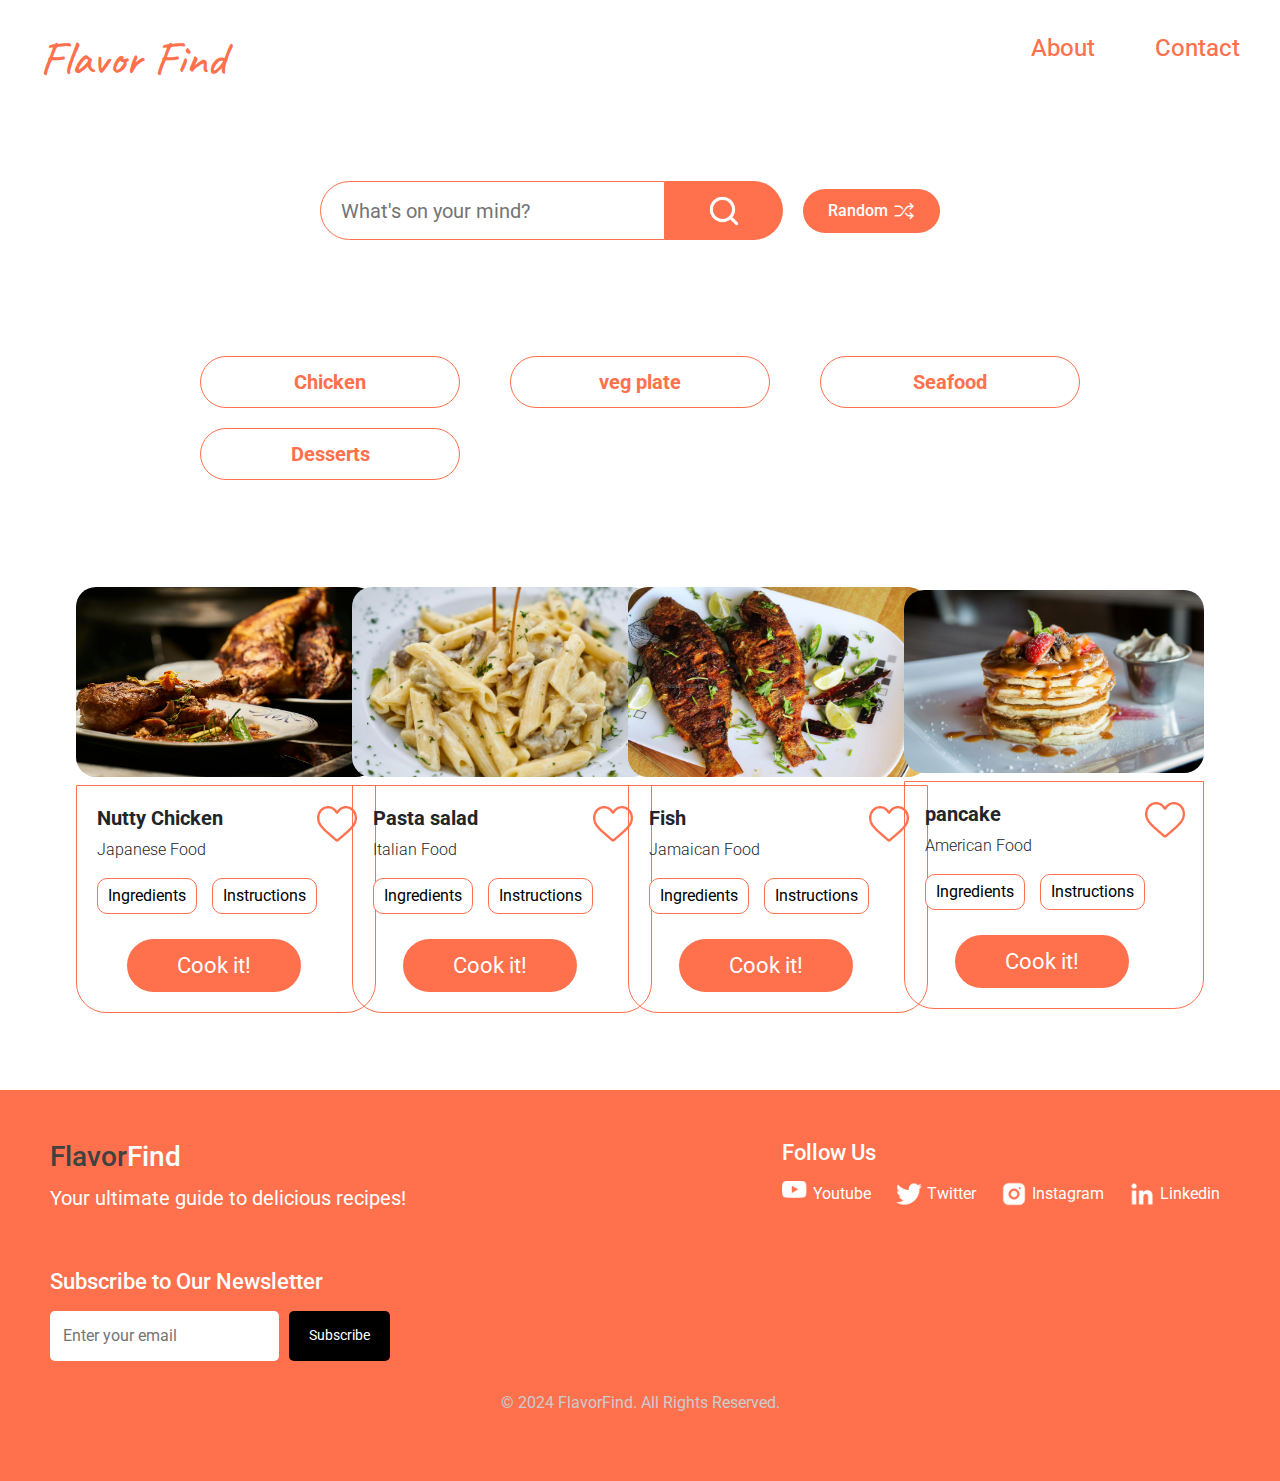
<file: index.html>
<!DOCTYPE html>
<html lang="en">
<head>
  <meta charset="UTF-8">
  <meta name="viewport" content="width=device-width, initial-scale=1.0">
  <title>Flavor Find</title>
  <link rel="stylesheet" href="styles.css">
  <link rel="preconnect" href="https://fonts.googleapis.com">
<link rel="preconnect" href="https://fonts.gstatic.com" crossorigin>
<link href="https://fonts.googleapis.com/css2?family=Roboto:ital,wght@0,100;0,300;0,400;0,500;0,700;0,900;1,100;1,300;1,400;1,500;1,700;1,900&display=swap" rel="stylesheet">
<link rel="preconnect" href="https://fonts.googleapis.com">
<link rel="preconnect" href="https://fonts.gstatic.com" crossorigin>
<link href="https://fonts.googleapis.com/css2?family=Caveat:wght@400..700&family=Roboto:ital,wght@0,100;0,300;0,400;0,500;0,700;0,900;1,100;1,300;1,400;1,500;1,700;1,900&display=swap" rel="stylesheet">
<link href="https://cdn.jsdelivr.net/npm/bootstrap@5.3.3/dist/css/bootstrap.min.css" rel="stylesheet" integrity="sha384-QWTKZyjpPEjISv5WaRU9OFeRpok6YctnYmDr5pNlyT2bRjXh0JMhjY6hW+ALEwIH" crossorigin="anonymous">
<script src="https://cdn.jsdelivr.net/npm/bootstrap@5.3.3/dist/js/bootstrap.bundle.min.js" integrity="sha384-YvpcrYf0tY3lHB60NNkmXc5s9fDVZLESaAA55NDzOxhy9GkcIdslK1eN7N6jIeHz" crossorigin="anonymous"></script>

</head>
<body>
  <!-- Login Page -->
  <div class="loginpage" id="loginpage">
    <div class="login-left">
      <h1>Flavor Find</h1>
    <p>Tasty Creations,Just for you</p>
    </div>
    <div class="login-right" id="login-form">
      <h3>login</h3>
      <div class="inputs">
        <label for="mblno">mobile no.</label required>
        <input id="mblno" type="text" required>
        <label for="pass">password</label required>
        <input id="pass" type="password" required>
      </div>
      <p>forgot?</p>
      <div class="buttons">
        <button>sign in</button>
        <button type="submit" id="start-btn">Start</button>
      </div>
    </div>
  </div>
<!-- Home Page -->
 <div class="home" id="home">
  <div class="nav">
    <a href=""><h4>Flavor Find</h4></a>
    <div class="lists">
      <button class="cancel-btn" onclick="hideMenu()"><img src="images/cancel.png" alt=""></button>
      <ul>
        <li><a href="About.html">About</a></li>
        <li><a href="Contact.html">Contact</a></li>
      </ul>
    </div>
    <button class="menu-btn" onclick="showMenu()"><img src="images/menu-bar.png" alt=""></button>
  </div>
  <div class="input-field">
    <div class="input-place">
      <input class="input" type="text" placeholder="What's on your mind?" id="input-box">
    <button class="search-btn button" id="searchBtn"><img src="images/search.png" alt=""></button>
    </div>
    
    <div>
      <button class="random-btn button" id="randomBtn" onclick="randomMeal()">Random <img src="images/random.png" alt=""></button>
    </div>
    
  </div>
  <div id="home-container">
  <div class="category-btns">
    <button onclick="fetchRecipes('chicken')">Chicken</button>
    <button onclick="selectFood('Vegetarian')">veg plate</button>
    <button onclick="selectFood('Seafood')">Seafood</button>
    <button onclick="selectFood('Dessert')">Desserts</button>
  </div>

  <div class="items" id="recipeBox"> <!----total items-->
  <div class="item"><!----single item----->
      
    <div class="img-box">
      <img src="images/natty chicken.jpg" alt="" style="max-height: 190px;">
    </div>

    <div class="item-details-box">
      <div class="details">
        <div class="item-info">
          <h4>Nutty Chicken</h4>
          <p>Japanese Food</p>
          <div class="guidence">
            <button id="ingredients-btn" onclick="ingredent1()">Ingredients</button>
            <button id="instructions-btn" onclick="instructions1()">Instructions</button>
          </div>
        </div>
        <div class="save-btn">
          <button  class="save2"><img class="save-img" src="images/heart.png" alt=""></button>
        </div>
      </div>
      <a href="https://www.youtube.com/watch?v=nSQNfZxOdeU" target="_blank"><button class="cookit-btn button">Cook it!</button></a>
    </div>
  </div>

  <div class="item"><!----single item----->
      
    <div class="img-box">
      <img src="images/pasta1.jpg" alt="" style="max-height: 190px;">
    </div>

    <div class="item-details-box">
      <div class="details">
        <div class="item-info">
          <h4>Pasta salad</h4>
          
          <p>Italian Food</p>
          <div class="guidence">
            <button id="ingredients-btn" onclick="ingredent2()">Ingredients</button>
            <button id="instructions-btn" onclick="instructions2()">Instructions</button>
          </div>
        </div>
        <div class="save-btn">
          <button  class="save2"><img class="save-img" src="images/heart.png" alt=""></button>
        </div>
      </div>
      <a href="https://www.youtube.com/watch?v=e52IL8zYmaE" target="_blank"><button class="cookit-btn button">Cook it!</button></a>
    </div>
  </div>

  <div class="item"><!----single item----->
      
    <div class="img-box">
      <img src="images/fish2.jpg" alt="" style="max-height: 190px;">
    </div>

    <div class="item-details-box">
      <div class="details">
        <div class="item-info">
          <h4>Fish</h4>
          <p>Jamaican Food</p>
          <div class="guidence">
            <button id="ingredients-btn" onclick="ingredent3()">Ingredients</button>
            <button id="instructions-btn" onclick="instructions3()">Instructions</button>
          </div>
        </div>
        <div class="save-btn">
          <button  class="save2"><img class="save-img" src="images/heart.png" alt=""></button>
        </div>
      </div>
      <a href="https://www.youtube.com/watch?v=nF6DOtGE6k8" target="_blank"><button class="cookit-btn button">Cook it!</button></a>
    </div>
  </div>

  <div class="item"><!----single item----->
      
    <div class="img-box">
      <img src="images/pexels-ash-craig-122861-376464.jpg" alt="" style="max-height: 190px;">
    </div>

    <div class="item-details-box">
      <div class="details">
        <div class="item-info">
          <h4>pancake</h4>
          <p>American Food</p>
          <div class="guidence">
            <button id="ingredients-btn" onclick="ingredent4()">Ingredients</button>
            <button id="instructions-btn" onclick="instructions4()">Instructions</button>
          </div>
        </div>
        <div class="save-btn">
          <button  class="save2"><img class="save-img" src="images/heart.png" alt=""></button>
        </div>
      </div>
      <a href="https://www.youtube.com/watch?v=LWuuCndtJr0" target="_blank"><button class="cookit-btn button">Cook it!</button></a>
    </div>
  </div>
</div>

<div class="ingredients-details">
    <button id="close-btn" onclick="hidePopUp()"><img src="images/cancel.png" alt=""></button>
    <div class="ingredients-list" id="ingredients-list">

    </div>
</div>

</div>
 </div>


  <footer class="footer" id="footer">
    <div class="footer-container">
      <!-- Logo and Tagline -->
      <div class="footer-logo">
        <h1>Flavor<span>Find</span></h1>
        <p>Your ultimate guide to delicious recipes!</p>
      </div>
  
     
  
      <!-- Social Media -->
      <div class="footer-social">
        <h3>Follow Us</h3>
        <div class="social-links">
          <a href="https://facebook.com" target="_blank" aria-label="Facebook">
            <img src="images/youtube (1).png" alt="Facebook"> Youtube
          </a>
          <a href="https://twitter.com" target="_blank" aria-label="Twitter">
            <img src="images/twitter.png" alt="Twitter">Twitter
          </a>
          <a href="https://instagram.com" target="_blank" aria-label="Instagram">
            <img src="images/instagram (1).png" alt="Instagram">Instagram
          </a>
          <a href="https://youtube.com" target="_blank" aria-label="Linkedin">
            <img src="images/linkedin (1).png" alt="Linkedin">  Linkedin
          </a>
        </div>

      </div>
  
      <!-- Newsletter Subscription -->
      <div class="footer-subscribe">
        <h3>Subscribe to Our Newsletter</h3>
        <form>
          <input type="email" placeholder="Enter your email" required>
          <button type="submit">Subscribe</button>
        </form>
      </div>
    </div>
  
    <!-- Copyright -->
    <div class="footer-bottom">
      <p>&copy; 2024 FlavorFind. All Rights Reserved.</p>
    </div>
  </footer>
  


 <script src="script.js"></script>

</body>
</html>
</file>
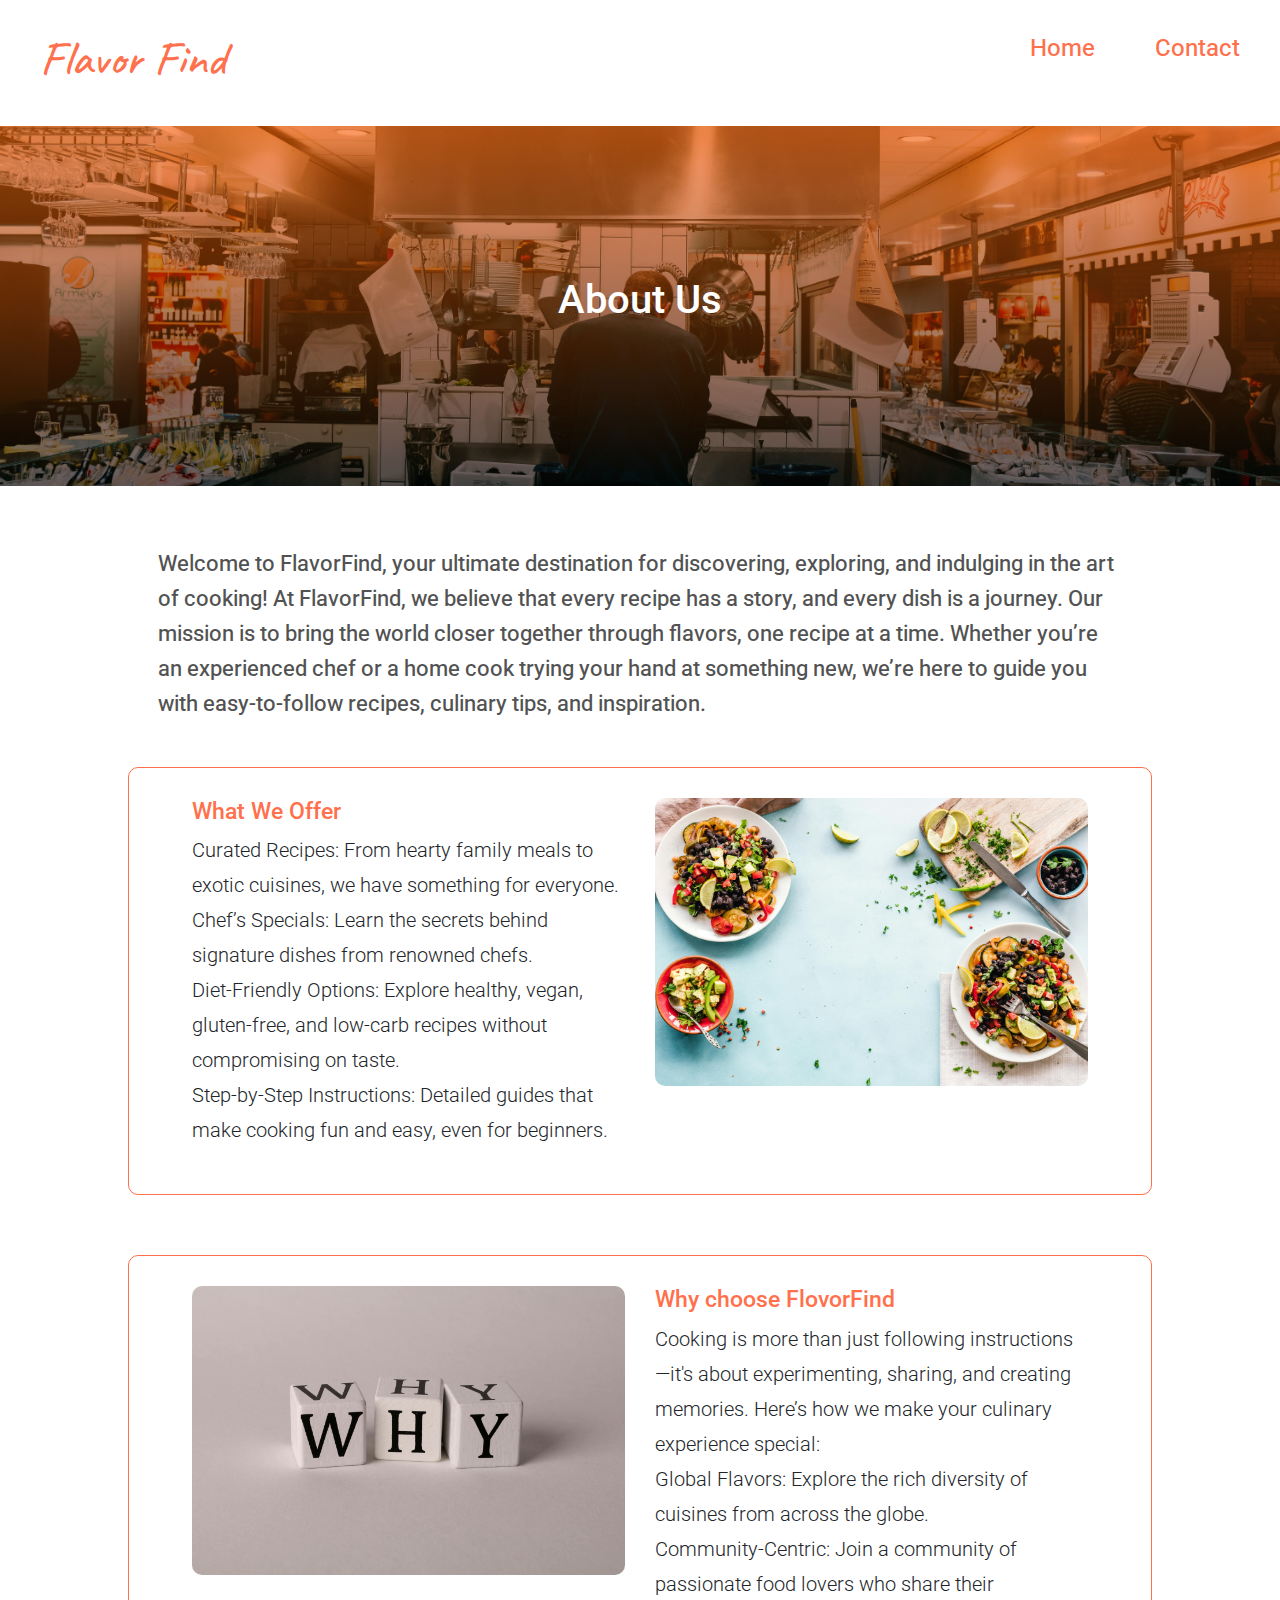
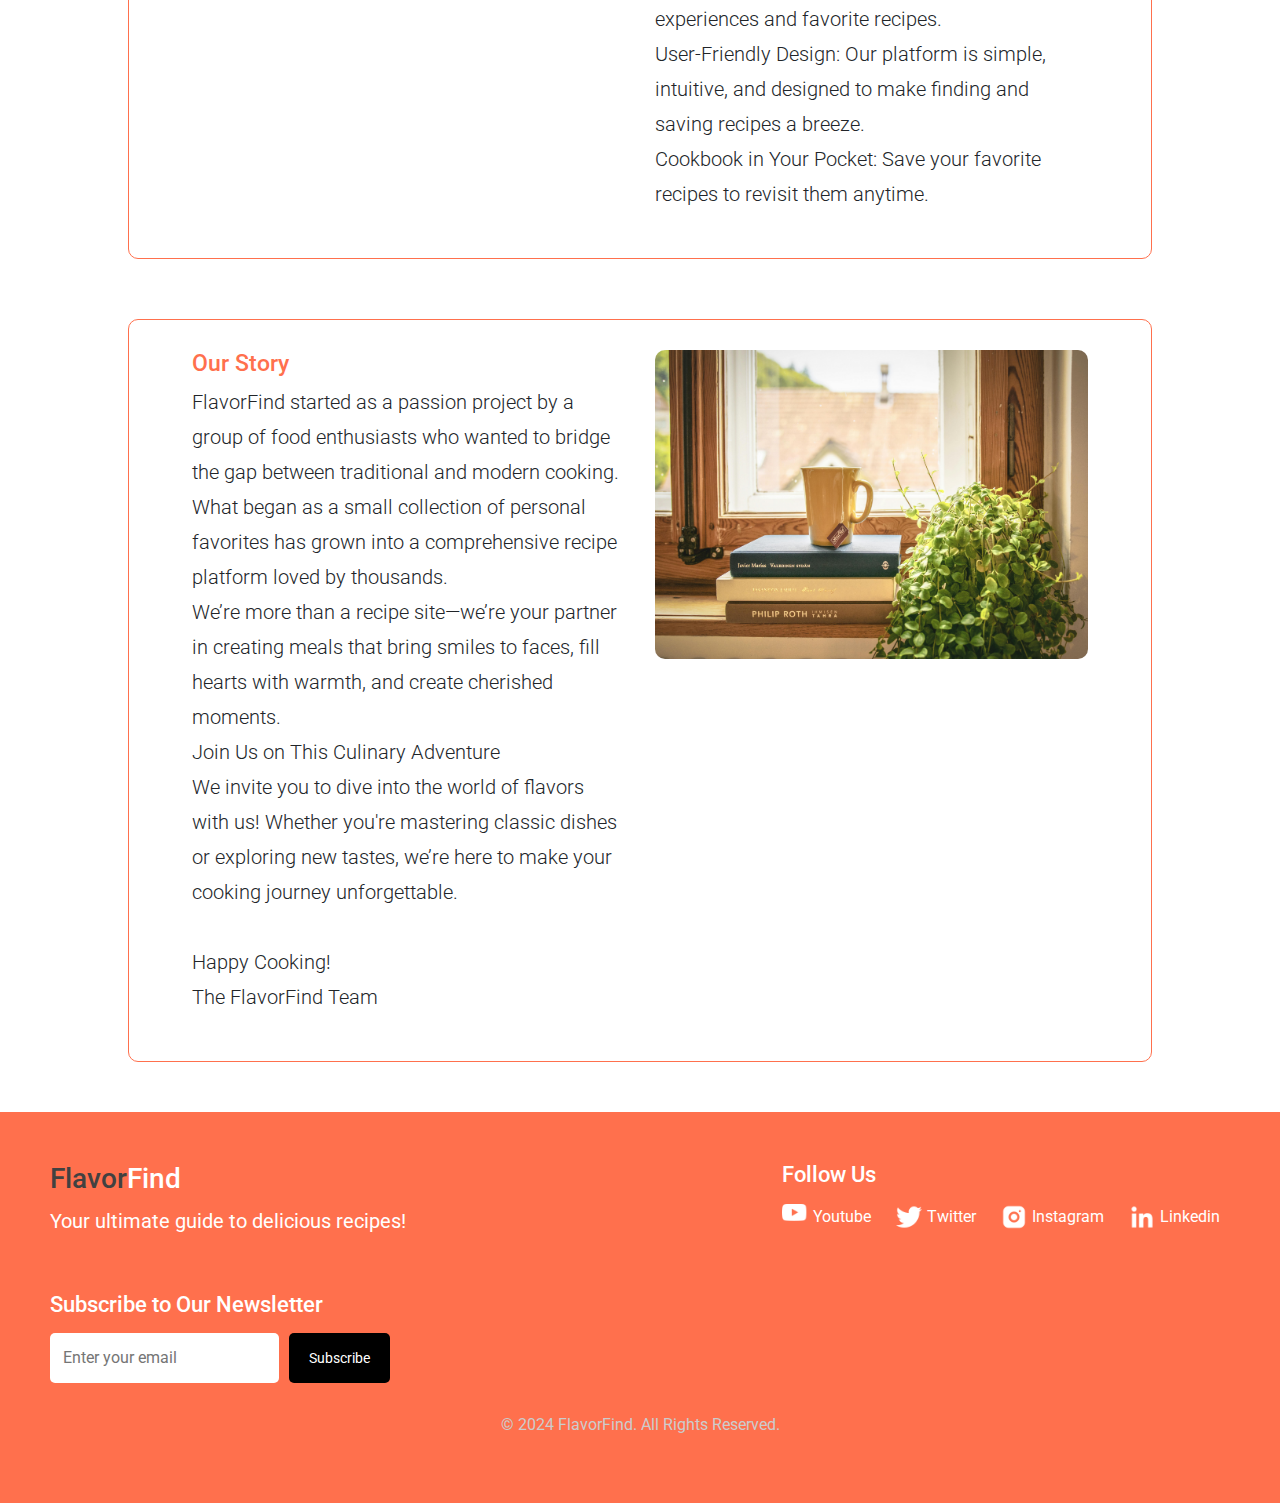
<file: About.html>
<!DOCTYPE html>
<html lang="en">
<head>
    <meta charset="UTF-8">
    <meta name="viewport" content="width=device-width, initial-scale=1.0">
    <title>FlavorFind -About</title>
    <link rel="stylesheet" href="styles.css">
  <link rel="preconnect" href="https://fonts.googleapis.com">
<link rel="preconnect" href="https://fonts.gstatic.com" crossorigin>
<link href="https://fonts.googleapis.com/css2?family=Roboto:ital,wght@0,100;0,300;0,400;0,500;0,700;0,900;1,100;1,300;1,400;1,500;1,700;1,900&display=swap" rel="stylesheet">
<link rel="preconnect" href="https://fonts.googleapis.com">
<link rel="preconnect" href="https://fonts.gstatic.com" crossorigin>
<link href="https://fonts.googleapis.com/css2?family=Caveat:wght@400..700&family=Roboto:ital,wght@0,100;0,300;0,400;0,500;0,700;0,900;1,100;1,300;1,400;1,500;1,700;1,900&display=swap" rel="stylesheet">
<link href="https://cdn.jsdelivr.net/npm/bootstrap@5.3.3/dist/css/bootstrap.min.css" rel="stylesheet" integrity="sha384-QWTKZyjpPEjISv5WaRU9OFeRpok6YctnYmDr5pNlyT2bRjXh0JMhjY6hW+ALEwIH" crossorigin="anonymous">
<script src="https://cdn.jsdelivr.net/npm/bootstrap@5.3.3/dist/js/bootstrap.bundle.min.js" integrity="sha384-YvpcrYf0tY3lHB60NNkmXc5s9fDVZLESaAA55NDzOxhy9GkcIdslK1eN7N6jIeHz" crossorigin="anonymous"></script>

</head>
<body>
    <div class="nav">
        <a href=""><h4>Flavor Find</h4></a>
        <div class="lists">
          <button class="cancel-btn" onclick="hideMenu()"><img src="images/cancel.png" alt=""></button>
          <ul>
            <li><a href="index.html">Home</a></li>
            <li><a href="Contact.html">Contact</a></li>
          </ul>
        </div>
        <button class="menu-btn" onclick="showMenu()"><img src="images/menu-bar.png" alt=""></button>
      </div>

      <div class="contact-banner">
        <h1>About Us</h1>
      </div>

      <div class="about-content">
        <div class="intro">
            <p>Welcome to FlavorFind, your ultimate destination for discovering, exploring, and indulging in the art of cooking!
                At FlavorFind, we believe that every recipe has a story, and every dish is a journey. Our mission is to bring the world closer together through flavors, one recipe at a time. Whether you’re an experienced chef or a home cook trying your hand at something new, we’re here to guide you with easy-to-follow recipes, culinary tips, and inspiration.</p>
        </div>
        <div class="about-cards">
            <div class="card-info">
                <div class="content">
                    <h2>What We Offer</h2>
                    <p>Curated Recipes: From hearty family meals to exotic cuisines, we have something for everyone. <br>
                        Chef’s Specials: Learn the secrets behind signature dishes from renowned chefs. <br>
                        Diet-Friendly Options: Explore healthy, vegan, gluten-free, and low-carb recipes without compromising on taste. <br>
                        Step-by-Step Instructions: Detailed guides that make cooking fun and easy, even for beginners.</p>
                </div>
                <div class="image">
                    <img src="images/AB-pic1.jpg" alt="">
                </div>
            </div>
            <div class="card-info">
                <div class="image">
                    <img src="images/Ab-pic2.jpg" alt="">
                </div>
                <div class="content">
                    <h2>Why choose FlovorFind</h2>
                    <p>Cooking is more than just following instructions—it's about experimenting, sharing, and creating memories. Here’s how we make your culinary experience special: <br>

                        Global Flavors: Explore the rich diversity of cuisines from across the globe. <br>
                        Community-Centric: Join a community of passionate food lovers who share their experiences and favorite recipes. <br>
                        User-Friendly Design: Our platform is simple, intuitive, and designed to make finding and saving recipes a breeze. <br>
                        Cookbook in Your Pocket: Save your favorite recipes to revisit them anytime.</p>
                </div>
                
            </div>
            <div class="card-info">
                <div class="content">
                    <h2>Our Story</h2>
                    <p>FlavorFind started as a passion project by a group of food enthusiasts who wanted to bridge the gap between traditional and modern cooking. What began as a small collection of personal favorites has grown into a comprehensive recipe platform loved by thousands. <br>

                        We’re more than a recipe site—we’re your partner in creating meals that bring smiles to faces, fill hearts with warmth, and create cherished moments. <br>
                        
                        Join Us on This Culinary Adventure <br>
                        We invite you to dive into the world of flavors with us! Whether you're mastering classic dishes or exploring new tastes, we’re here to make your cooking journey unforgettable. <br> <br>
                        
                        Happy Cooking! <br>
                        The FlavorFind Team</p>
                </div>
                <div class="image">
                    <img src="images/Ab-pic3.jpg" alt="">
                </div>
            </div>
        </div>
        
      </div>

    <footer class="footer" id="footer">
        <div class="footer-container">
          <!-- Logo and Tagline -->
          <div class="footer-logo">
            <h1>Flavor<span>Find</span></h1>
            <p>Your ultimate guide to delicious recipes!</p>
          </div>
      
         
      
          <!-- Social Media -->
          <div class="footer-social">
            <h3>Follow Us</h3>
            <div class="social-links">
              <a href="https://facebook.com" target="_blank" aria-label="Facebook">
                <img src="images/youtube (1).png" alt="Facebook"> Youtube
              </a>
              <a href="https://twitter.com" target="_blank" aria-label="Twitter">
                <img src="images/twitter.png" alt="Twitter">Twitter
              </a>
              <a href="https://instagram.com" target="_blank" aria-label="Instagram">
                <img src="images/instagram (1).png" alt="Instagram">Instagram
              </a>
              <a href="https://youtube.com" target="_blank" aria-label="Linkedin">
                <img src="images/linkedin (1).png" alt="Linkedin">  Linkedin
              </a>
            </div>
    
          </div>
      
          <!-- Newsletter Subscription -->
          <div class="footer-subscribe">
            <h3>Subscribe to Our Newsletter</h3>
            <form>
              <input type="email" placeholder="Enter your email" required>
              <button type="submit">Subscribe</button>
            </form>
          </div>
        </div>
      
        <!-- Copyright -->
        <div class="footer-bottom">
          <p>&copy; 2024 FlavorFind. All Rights Reserved.</p>
        </div>
      </footer>

      <script src="script.js"></script>
</body>
</html>
</file>
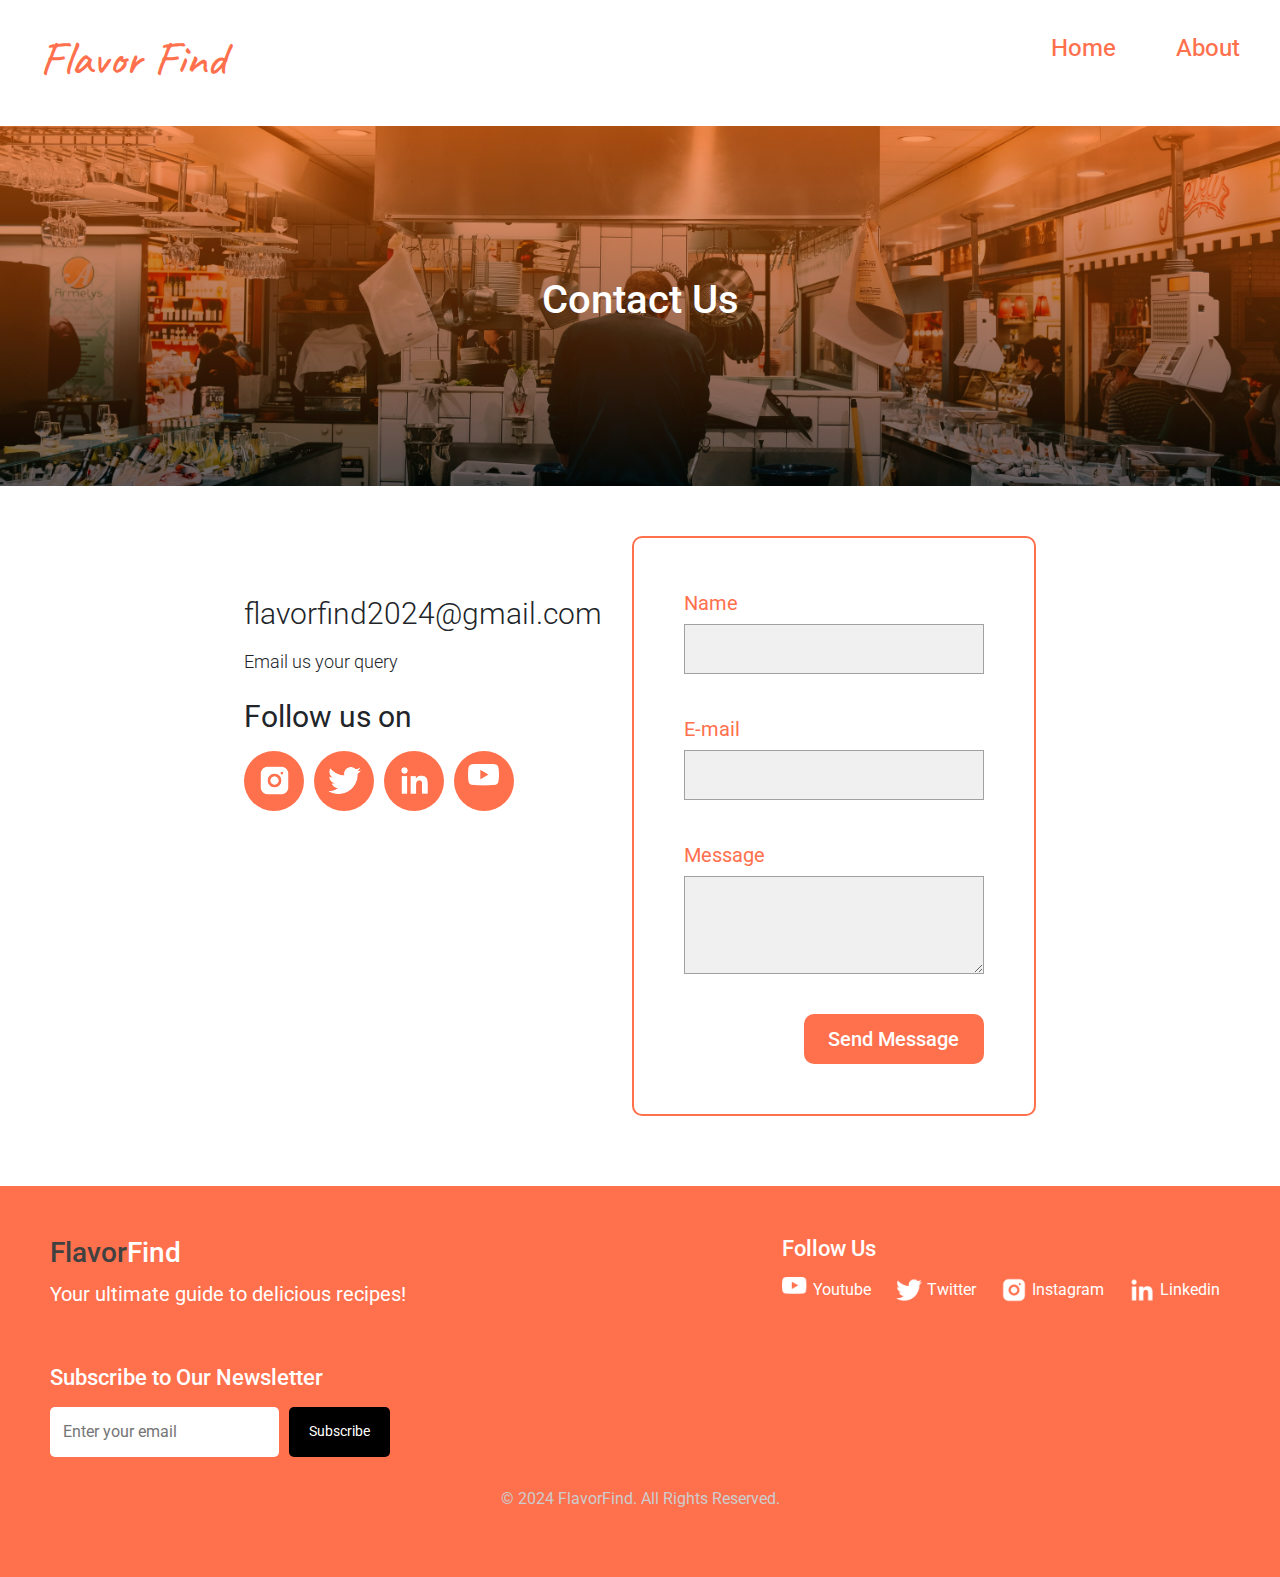
<file: Contact.html>
<!DOCTYPE html>
<html lang="en">
<head>
    <meta charset="UTF-8">
    <meta name="viewport" content="width=device-width, initial-scale=1.0">
    <title>FlavorFind -Contact</title>
    <link rel="stylesheet" href="styles.css">
  <link rel="preconnect" href="https://fonts.googleapis.com">
<link rel="preconnect" href="https://fonts.gstatic.com" crossorigin>
<link href="https://fonts.googleapis.com/css2?family=Roboto:ital,wght@0,100;0,300;0,400;0,500;0,700;0,900;1,100;1,300;1,400;1,500;1,700;1,900&display=swap" rel="stylesheet">
<link rel="preconnect" href="https://fonts.googleapis.com">
<link rel="preconnect" href="https://fonts.gstatic.com" crossorigin>
<link href="https://fonts.googleapis.com/css2?family=Caveat:wght@400..700&family=Roboto:ital,wght@0,100;0,300;0,400;0,500;0,700;0,900;1,100;1,300;1,400;1,500;1,700;1,900&display=swap" rel="stylesheet">
<link href="https://cdn.jsdelivr.net/npm/bootstrap@5.3.3/dist/css/bootstrap.min.css" rel="stylesheet" integrity="sha384-QWTKZyjpPEjISv5WaRU9OFeRpok6YctnYmDr5pNlyT2bRjXh0JMhjY6hW+ALEwIH" crossorigin="anonymous">
<script src="https://cdn.jsdelivr.net/npm/bootstrap@5.3.3/dist/js/bootstrap.bundle.min.js" integrity="sha384-YvpcrYf0tY3lHB60NNkmXc5s9fDVZLESaAA55NDzOxhy9GkcIdslK1eN7N6jIeHz" crossorigin="anonymous"></script>

</head>
<body>
    <div class="nav">
        <a href=""><h4>Flavor Find</h4></a>
        <div class="lists">
          <button class="cancel-btn" onclick="hideMenu()"><img src="images/cancel.png" alt=""></button>
          <ul>
            <li><a href="index.html">Home</a></li>
            <li><a href="About.html">About</a></li>
          </ul>
        </div>
        <button class="menu-btn" onclick="showMenu()"><img src="images/menu-bar.png" alt=""></button>
      </div>

      <div class="contact-banner">
        <h1>Contact Us</h1>
      </div>

      <div class="contact-content">
        <div class="content-left">
          <h3>flavorfind2024@gmail.com</h3>
          <p>Email us your query</p>
          <h3><b>Follow us on</b></h3>
          <div class="contact-icons">
            <button><img src="images/instagram (1).png" alt=""></button>
            <button><img src="images/twitter.png" alt=""></button>
            <button><img src="images/linkedin (1).png" alt=""></button>
            <button><img src="images/youtube (1).png" alt=""></button>
          </div>
        </div>
        <div class="contact-right">
          <form action="https://api.web3forms.com/submit" method="POST">
            <input type="hidden" name="access_key" value="67fae4a6-82c8-4e49-87f5-8167cce3b65e">
            <div>
              <label for="name">Name</label>
            <input id="name" type="text" name="name">
            </div>
            <div>
              <label for="email">E-mail</label>
            <input id="email" type="email" name="email">
            </div>
            <div>
              <label for="message">Message</label>
            <textarea name="message" id="message" rows="4"></textarea>
            </div>
            <button type="submit">Send Message</button>
          </form>
        </div>
      </div>

    <footer class="footer" id="footer">
        <div class="footer-container">
          <!-- Logo and Tagline -->
          <div class="footer-logo">
            <h1>Flavor<span>Find</span></h1>
            <p>Your ultimate guide to delicious recipes!</p>
          </div>
      
         
      
          <!-- Social Media -->
          <div class="footer-social">
            <h3>Follow Us</h3>
            <div class="social-links">
              <a href="https://facebook.com" target="_blank" aria-label="Facebook">
                <img src="images/youtube (1).png" alt="Facebook"> Youtube
              </a>
              <a href="https://twitter.com" target="_blank" aria-label="Twitter">
                <img src="images/twitter.png" alt="Twitter">Twitter
              </a>
              <a href="https://instagram.com" target="_blank" aria-label="Instagram">
                <img src="images/instagram (1).png" alt="Instagram">Instagram
              </a>
              <a href="https://youtube.com" target="_blank" aria-label="Linkedin">
                <img src="images/linkedin (1).png" alt="Linkedin">  Linkedin
              </a>
            </div>
    
          </div>
      
          <!-- Newsletter Subscription -->
          <div class="footer-subscribe">
            <h3>Subscribe to Our Newsletter</h3>
            <form>
              <input type="email" placeholder="Enter your email" required>
              <button type="submit">Subscribe</button>
            </form>
          </div>
        </div>
      
        <!-- Copyright -->
        <div class="footer-bottom">
          <p>&copy; 2024 FlavorFind. All Rights Reserved.</p>
        </div>
      </footer>

      <script src="script.js"></script>
</body>
</html>
</file>
<file: styles.css>
* {
    margin: 0;
    padding: 0;
    box-sizing: border-box;
    font-family: Roboto;
}
#splashscreen {
    width: 100%;
    height: 100vh;
    background-color:#FF704D ;
    color: #fff;
    display: flex;
    justify-content: center;
    align-items: center;
    flex-direction: column;
    animation: zoomIn 5s ease-in-out;
}
@keyframes zoomIn {
    from {
        transform: scale(1);
    }
    to {
        transform: scale(1.2);
    }
}
.splashscreen h1 {
    font-family: caveat;
    font-size:96px;
    margin-bottom: 10px;
}
.splashscreen p {
    font-size: 16px;
    font-weight: lighter;
}
#loginpage {
    width: 100%;
    height: 100vh;
    display: none;
    justify-content:center;
    gap: 300px;
    align-items: center;
    background-color: #FF704D;
    color: #fff;
    
}
.loginpage h1 {
    font-family: caveat;
    font-size:96px;
    margin-bottom: 10px;
}
.loginpage p {
    font-size: 16px;
    font-weight: lighter;
    text-align: center;
}

.login-right {
    display: flex;
    flex-direction: column;
    border: solid 2px #fff;
    padding: 80px 80px;
    border-radius:30px ;
}
.login-right .inputs {
    display: flex;
    flex-direction: column;
}
.login-right p {
    text-align: start;
}
.login-right .buttons {
    display: flex;
    justify-content: space-between;
}
.login-right h3 {
    font-size:40px ;
    font-weight: bold;
    margin-bottom: 30px;
    margin-left: -20px;
}
.inputs input {
    min-width: 450px;
    height: 72px;
    border: none;
    outline: none;
    border-radius:50px ;
    margin-bottom: 40px;
    padding: 0px 30px;
    font-size: 20px;
}
.inputs label {
    font-size:24px;
    margin-bottom: 20px;
    margin-left: 15px;
}
.login-right p {
    font-size:20px ;
    margin-left: 20px;
    margin-bottom: 20px;
}
.login-right .buttons button {
    padding: 10px 30px;
    font-size: 20px;
    font-weight: bold;
    color: #FF704D;
    border: none;
    outline: none;
    border-radius:30px ;
    cursor: pointer;
}
.button:hover {
    background-color: #f7704e;
}
#home {
    width: 100%;
    display:block;
}
.nav {
    display: flex;
    justify-content: space-between;
    margin: 30px 40px;
}
.nav a {
    text-decoration: none;
    color:#FF704D;
    text-align: center;
}
.nav a h4 {
    font-size: 48px;
    font-family: caveat;
}
.lists ul {
    display: flex;
    justify-content:space-around;
    align-items: center;
    gap: 40px;
}
.lists ul li {
    margin-left: 20px;
    list-style: none;
}
.lists ul li a {
    font-size: 24px;
    font-weight:450;
}
.lists ul li a button {
    font-size: 20px;
    padding: 10px 30px;
    border: none;
    outline: none;
    border-radius:26px ;
    background-color: black;
    color: #fff;
}
.input-field {
    width: 50%;
    margin: auto;
    height: 70px;
    display: flex;
    margin-top: 80px;
    
    align-items: center;
}
.input-field .input-place {
    display: flex;
    height: 85%;
    width: 100%;
}
.input-place .input {
    width: 100%;
    height: 100%;
    font-size: 20px;
    font-weight: 400;
    border: 1px solid #FF704D;
    padding: 0 20px;
    border-top-left-radius: 50px;
    border-bottom-left-radius: 50px;
    outline: none;
}
.input-field .search-btn{
    background-color: #FF704D;
    padding: 15px 40px;
    display: flex;
    align-items: center;
    border: none;
    outline: none;
    border-bottom-right-radius: 50px;
    border-top-right-radius: 50px;
    cursor: pointer;
}
.input-field button img {
    width:38px ;
}
.input-field .random-btn {
    height: 70%;
    margin: auto 20px;
    background-color: #FF704D;
    padding: 10px 25px;
    color: #fff;
    margin-left: 20px;
    border: none;
    border-radius:50px ;
    cursor: pointer;
    font-size: 16px;
    font-weight: 500;
    display: flex;
    justify-content: center;
    gap: 5px;
    align-items: center;
}
.input-field .random-btn img {
    width: 22px;
}
.lists .cancel-btn {
    display: none;
}
.nav .menu-btn {
    display: none;
}

.category-btns {
    margin-top: 70px;
    display: grid;
    grid-template-columns: repeat(auto-fit,minmax(200px,1fr));
    column-gap: 50px;
    padding: 20px 200px;
}
.category-btns button {
    font-size:20px ;
    border: 1px solid #FF704D;
    background-color: #fff;
    padding: 10px 20px;
    outline: none;
    border-radius:50px ;
    color: #FF704D;
    font-weight: bold;
    transition: 0.4s;
    margin-top: 20px;
}
.category-btns button:hover {
    cursor: pointer;
    background-color: #FF704D;
    color: #fff;
}

.loader {
    width: 48px;
    height: 48px;
    border-radius: 50%;
    display: inline-block;
    position: relative;
    background: linear-gradient(0deg, rgba(255, 60, 0, 0.274) 33%, #ff3d00 100%);
    box-sizing: border-box;
    animation: rotation 1s linear infinite;
  }
  .loader::after {
    content: '';  
    box-sizing: border-box;
    position: absolute;
    left: 50%;
    top: 50%;
    transform: translate(-50%, -50%);
    width: 44px;
    height: 44px;
    border-radius: 50%;
    background: #ffffff;
  }
  @keyframes rotation {
    0% { transform: rotate(0deg) }
    100% { transform: rotate(360deg)}
  } 

.item {
    display: flex;
    flex-direction:column;
    gap: 8px;
    margin-top: 60px;
    width: 300px; 
    
}
.item .img-box {
    width: 300px;
    border-radius: 20px;
}
.item .img-box img {
    width: 100%;
    border-radius:20px ;
    max-height: 230px;
}
.item-details-box {
    padding: 20px 10px;
    border: 1px solid #FF704D;
    border-bottom-right-radius:30px ;
    border-bottom-left-radius:30px ;
}

.details {
    display: flex;
    justify-content: space-between;
}
.item-info {
    margin-left: 10px;
}
.item-info h4 {
    font-size: 20px;
    font-weight: bold;
}
.item-info p {
    font-size:16px ;
    font-weight: 300;
    margin-top: 7px;
}
.guidence {
    display: flex;
    gap: 15px;
    margin-top: 10px;
}
.guidence button {
    font-size: 16px;
    padding: 5px 10px;
    border: none;
    outline: none;
    border: 1px solid #FF704D;
    border-radius: 10px;
    background-color: #fff;
}

.save-btn button {
    background-color: #fff;
    border: none;
    outline: none;
    margin-right: 10px;
}
.save-btn button img {
    width: 40px;
}

.cookit-btn {
    font-size:22px ;
    padding: 10px 50px;
    background-color: #FF704D;
    color: #fff;
    font-weight:400;
    border: none;
    outline: none;
    border-radius: 30px;
    margin-top: 25px;
    margin-left: 40px;
    cursor: pointer;
}
#recipeBox {
    width: 80%;
    margin: auto;
    align-items: center;
    display: grid;
    grid-template-columns: repeat(auto-fit,minmax(190px,1fr));
    column-gap: 80px;
    place-items:center ;
    min-height: 60vh;
}

.ingredients-details {
    display: none;
    position: fixed;
    top: 50%;
    left: 50%;
    transform: translate(-50%,-50%);
    -webkit-transform:translate(-50%,-50%);
    background-color: #FF704D;
    color: #fff;
    width: 50%;
    height: 60vh;
    padding: 40px 30px;
    border-radius: 10px;
    overflow-y: scroll;
}
.ingredients-details::-webkit-scrollbar {
    width: 10px;
}
.ingredients-details::-webkit-scrollbar-thumb {
    background: #d1cece;
    border-radius: 16px;
    -webkit-border-radius:16px;
}


.ingredients-details #close-btn {
    border: none;
    padding: 8px 8px;
    border-radius: 50%;
    margin-top: -10px;
    display: flex;
    justify-content: center;
    align-items: center;
}
.ingredients-details img {
    width: 15px;
}
.ingredients-details h1 {
    font-weight: 500;
    text-align: center;
    margin-top: 20px;
    margin-bottom: 15px;
}
.ingredients-details h3 {
    font-size: 25px;
    font-weight: 400;
}
.ingredients-details ul {
    text-decoration: none;
    font-size: 18px;
    margin-bottom: 30px;
    font-weight: 350;

}
.ingredients-details ul li {
    margin-bottom: 7px;
}

.ingredients-details .knowMore-btn {
    font-size: 16px;
    padding: 10px 20px;
    border: none;
    outline: none;
    color: #fff;
    background-color: #FF704D;
    border: 1px solid #fff;
    border-radius: 10px;
}

.ingredients-details p {
    line-height: 30px;
    font-size: 18px;
    font-weight: 300;
    padding: 10px 30px;
    text-align:left;
}


@media(max-width:750px) {
    .input-field {
        display: flex;
        flex-direction: column;
        width: 88%;
        gap: 10px;
        margin-top: 40px;
    }
    
    .input-place .input {
        height: 95%;
        font-size: 14px;
    }
    .input-field .search-btn{
        background-color: #FF704D;
        padding: 6px 22px;
        display: flex;
        border-bottom-right-radius: 50px;
        align-items: center;
        border: none;
        outline: none;
        border-bottom-right-radius: 50px;
        border-top-right-radius: 50px;
        cursor: pointer;
        height: 95%;
    }
    .input-field .random-btn {
        font-size: 14px;
        padding: 12px 20px;
        position:absolute;
        height: 4.3%;
        right: 12px;
    }
    .input-field .random-btn img {
        width: 16px;
    }
    .input-field button img {
        width:32px ;
    }



    .nav {
        display: flex;
        justify-content: space-between;
    }
    .nav a {
        text-decoration: none;
        color:#FF704D;
        
    }
    .nav a h4 {
        font-size: 35px;
        font-family: caveat;
    }

    .lists {
        background-color: #FF704D;
        border-radius: 10px;
        padding: 15px 10px;
        position: fixed;
        right: -200px;
        z-index: 1;
        transition: 0.5s;
        height: 30vh;
    }

    .lists ul {
        display: flex;
        flex-direction: column;
        align-items: center;
        justify-content: center;
        gap: 25px;
    }

    .lists ul li {
        list-style: none;
        margin-right: 40px;
        display: flex;
        justify-content: center;
        align-items: center;
    }
    .lists ul li a {
        color: #ffffff;
        font-size: 18px;
        font-weight:500;
    }

    .lists ul li a button {
        font-size: 14px;
        padding: 7px 22px;
        border: none;
        outline: none;
        border-radius:26px ;
        background-color: rgb(255, 255, 255);
        color: #000000;
        font-weight: 500;
    }
    .category-btns {
        margin-top: 30px;
        display: grid;
        grid-template-columns: repeat(auto-fit,minmax(250px,1fr));
        column-gap: 40px;
        padding: 20px 50px;
    }
    .category-btns button {
        font-size:18px ;
        border: 1px solid #FF704D;
        background-color: #fff;
        padding: 7px 12px;
        outline: none;
        border-radius:50px ;
        color: #FF704D;
        font-weight: bold;
        transition: 0.4s;
        margin-top: 20px;
    }
    .lists .cancel-btn {
        display: flex;
        padding: 8px 8px;
        border-radius: 50%;
        background-color: #fff;
        border: none;
        outline: none;
        margin-bottom: 15px;
    }
    .lists .cancel-btn img {
        width: 12px;
    }
    .nav .menu-btn {
        display: block;
        background-color: #fff;
        border: none;
        outline: none;
    }
    .nav .menu-btn img {
        display: block;
        width: 48px;
    }

    .ingredients-details {
        display: none;
        position: fixed;
        top: 50%;
        left: 50%;
        transform: translate(-50%,-50%);
        -webkit-transform:translate(-50%,-50%);
        background-color: #FF704D;
        color: #fff;
        width: 80%;
        height: 60vh;
        padding: 40px 30px;
        border-radius: 10px;
        overflow-y: scroll;
    }
    .ingredients-details::-webkit-scrollbar {
        width: 8px;
    }
    .ingredients-details::-webkit-scrollbar-thumb {
        background: #d1cece;
        border-radius: 16px;
        -webkit-border-radius:16px;
    }
    
    
    .ingredients-details #close-btn {
        border: none;
        padding: 8px 8px;
        border-radius: 50%;
        margin-top: -10px;
        display: flex;
        justify-content: center;
        align-items: center;
    }
    .ingredients-details img {
        width: 12px;
    }
    .ingredients-details h1 {
        font-size: 23px;
        font-weight: 500;
        text-align: center;
        margin-top: 20px;
        margin-bottom: 15px;
    }
    .ingredients-details h3 {
        font-size: 20px;
        font-weight: 400;
    }
    .ingredients-details ul {
        text-decoration: none;
        font-size: 15px;
        margin-bottom: 30px;
        font-weight: 350;
    
    }
    .ingredients-details ul li {
        margin-bottom: 7px;
    }
    .ingredients-details .knowMore-btn {
        font-size: 13px;
        padding: 12px 12px;
        border: none;
        outline: none;
        color: #fff;
        background-color: #FF704D;
        border: 1px solid #fff;
        border-radius: 10px;
    }
    
    .ingredients-details p {
        line-height: 28px;
        font-size: 15px;
        font-weight: 300;
        padding: 6px 0px;
        text-align:left;
    }

    .item {
        display: flex;
        flex-direction:column;
        gap: 8px;
        margin-top: 60px;
        width: 250px;
        margin-right: 20px;
    }
    .item .img-box {
        width: 270px;
        border-radius: 20px;
    }
    .item .img-box img {
        width: 100%;
        border-radius:20px ;
       
    }
    .item-details-box {
        width: 270px;
        padding: 20px 10px;
        border: 1px solid #FF704D;
        border-bottom-right-radius:30px ;
        border-bottom-left-radius:30px ;
    }
    
    .details {
        display: flex;
        justify-content: space-between;
    }
    .item-info {
        margin-left: 10px;
    }
    .item-info h4 {
        font-size: 21px;
        font-weight: bold;
    }
    .item-info p {
        font-size:14px ;
        font-weight: 300;
        margin-top: 7px;
    }
    .guidence {
        display: flex;
        gap: 13px;
        margin-top: 15px;
    }
    .guidence button {
        font-size: 13px;
        padding: 5px 10px;
        border: none;
        outline: none;
        border: 1px solid #FF704D;
        border-radius: 10px;
        background-color: #fff;
    }
    
    .save-btn button {
        background-color: #fff;
        border: none;
        outline: none;
    }
    .save-btn button img {
        width: 33px;
    }
    
    .cookit-btn {
        font-size:15px ;
        padding: 10px 50px;
        background-color: #FF704D;
        color: #fff;
        font-weight:400;
        border: none;
        outline: none;
        border-radius: 30px;
        margin-top: 25px;
        margin-left: 40px;
        cursor: pointer;
    }
    .social-links {
        display: flex;
        flex-direction: column;
        gap: 10px;
    }
}


/*Recipe page*/

.page-name {
    margin-left: 110px;
    margin-top: 60px;
}
.page-name h3 {
    font-size:32px ;
    color: #f7704e;
}
.container {
    width: 90%;
    margin: auto;
}
.meal-info {
    display: flex;
    gap: 60px;
    justify-content: space-around;
    margin-top: 40px;
    padding: 30px 30px;
    border: 1px solid #FF704D;
    border-radius: 20px;
}
.meal-img {
    width: 400px;
}
.meal-img img {
    width: 100%;
    border-radius: 20px;
}
.meal-actions {
    display: flex;
    flex-direction: column;
    justify-content:space-between;
}
.meal-actions button {
    font-size:22px;
    font-weight: 500;
    padding: 10px 60px;
    background-color: #FF704D;
    color: #fff;
    border: none;
    outline: none;
    border-radius: 30px;
    cursor: pointer;
}
.meal-actions img {
    width: 50px;
    margin-left: 100px;
}
.meal-details {
    display: flex;
    flex-direction: column;
    margin-top: 15px;
   margin-left: -50px;
}
.meal-details h3 {
    font-size:26px ;
}
.meal-details p {
    font-size:14px;
    margin-top: 10px;
}
.meal-details .rating-btn {
    display: flex;
    gap: 5px;
    margin-top: 10px;
}
.description {
    display: flex;
    flex-direction: column;
    justify-content: flex-start;
    gap: 15px;
    width: 500px;
    color: #FF704D;
}
.description h4 {
    font-size:18px ;
}
.description p {
    font-size:14px;
    font-weight:300;
    line-height: 2;
}






.footer {
    background-color: #FF704D;
    color: #ffffff;
    padding: 50px 50px;
    margin-top: 50px;
    display: block;
  }
  
  .footer-container {
    display: flex;
    flex-wrap: wrap;
    justify-content: space-between;
    align-items: flex-start;
    gap: 40px;
  }
  
  .footer-logo h1 {
    font-size: 28px;
    color: #414141;
  }
  
  .footer-logo span {
    color: #ffffff;
  }
  
  .footer-logo p {
    font-size: 20px;
    margin-top: 10px;
  }
  
  .footer-social h3,
  .footer-subscribe h3 {
    font-size: 22px;
    margin-bottom: 15px;
  }
  

  
  .footer-social a {
    display: inline-block;
    align-items: center;
    margin-right: 10px;
    list-style: none;
    color: #fff;
    text-decoration: none;
  }
  
  .footer-social img {
    width: 26px;
    height: 26px;
    margin-right: 5px;
  }
  .footer-social {
    display: flex;
    flex-direction: column;
  }
  .social-links {
    display: flex;
    gap: 15px;
    align-items: center;
    justify-content: center;
  }
  .social-links a {
    display: flex;
    align-items: center;
  }
  
  .footer-subscribe form {
    display: flex;
    flex-wrap: wrap;
    gap: 10px;
  }
  
  .footer-subscribe input {
    padding: 13px;
    font-size: 16px;
    flex: 1;
    border: none;
    border-radius: 5px;
  }
  
  .footer-subscribe button {
    background-color: #000000;
    color: #ffffff;
    border: none;
    padding: 10px 20px;
    font-size: 14px;
    border-radius: 5px;
    cursor: pointer;
  }
  
  .footer-subscribe button:hover {
    background-color: #ffffff;
    color: #232323;
  }
  
  .footer-bottom {
    text-align: center;
    margin-top: 30px;
    font-size: 16px;
    color: #cccccc;
  }

  
  /*contact page*/

  .contact-banner {
    width: 100%;
    background-image: linear-gradient(to bottom, rgba(255, 94, 0, 0.6), rgba(0, 0, 0, 0.6)), url('images/pexels-adrien-olichon-1257089-2537605.jpg');
    background-position: center;
    background-size: cover;
    margin: auto;
    height: 40vh;
    margin-top: 30px;
    text-align: center;
    justify-content: center;
    display: flex;
    color: #fff;
    font-weight: bold;
    margin-bottom: 30px;
  }
  .contact-banner h1 {
    margin-top: 150px;
  }

  

 .contact-content {
    display: flex;
    justify-content: center;
    padding: 20px 80px;
    gap: 30px;
 }
 .contact-content .content-left {
    display: flex;
    flex-basis: 30%;
    flex-direction: column;
    gap: 8px;
    margin-top: 60px;
 }
 .contact-content .content-left h3 {
    font-size:30px ;
    font-weight: 300;
 }
 .contact-content .content-left p {
    font-size: 18px;
    font-weight: 300;
 }
 .contact-content .content-left .contact-icons {
    display: flex;
    justify-content: flex-start;
    gap: 10px;
 } 
 .contact-content .content-left .contact-icons button {
    width: 60px;
    height: 60px;
    border-radius: 50%;
    border: none;
    outline: none;
    background-color: #FF704D;
    padding: 10px;
    align-items: center;
 }
 .contact-content .content-left .contact-icons button img {
    width: 33px;
 }
 .contact-right {
    flex-basis: 36%;
 }

.contact-right form {
    display: flex;
    flex-direction: column;
    gap: 40px;
    padding: 50px;
    border: 2px solid #FF704D;
    border-radius: 10px;
}
.contact-right form div {
    display: flex;
    flex-direction: column;
    gap: 6px;
}
.contact-right form label {
    font-size: 20px;
    font-weight: 400;
    color: #FF704D;
}
.contact-right form input {
    width: 100%;
    height: 50px;
    background-color: #F0F0F0;
    border:1px solid#A1A1A1 ;
    outline: none;
    padding: 0px 10px;
}
.contact-right form textarea {
    background-color: #F0F0F0;
    border:1px solid#A1A1A1 ;
    outline: none;
}
.contact-right form button {
    width: 180px;
    padding: 10px;
    align-self: flex-end;
    border: none;
    outline: none;
    background-color: #FF704D;
    color: #fff;
    font-size:20px ;
    font-weight: 500;
    border-radius:10px ;
}

@media(max-width:700px) {
    .contact-content {
        display: flex;
        flex-direction: column;
        padding: 26px;
    }
    .contact-right form {
        display: flex;
        flex-direction: column;
        gap: 25px;
        padding: 30px;
        border: 2px solid #FF704D;
        border-radius: 10px;
    }
    .contact-right form input {
        width: 100%;
        height: 30px;
        background-color: #F0F0F0;
        border:1px solid#A1A1A1 ;
        outline: none;
    }
    .contact-right form label {
        font-size: 14px;
        font-weight: 400;
        color: #FF704D;
    }
    .contact-content .content-left h3 {
        font-size:22px ;
        font-weight: 300;
     }
     .contact-content .content-left p {
        font-size: 15px;
        font-weight: 300;
     }
     .contact-content .content-left .contact-icons {
        display: flex;
        justify-content: flex-start;
        gap: 10px;
     } 
     .contact-content .content-left .contact-icons button {
        width: 40px;
        height: 40px;
        border-radius: 50%;
        border: none;
        outline: none;
        background-color: #FF704D;
        padding: 10px;
        align-items: center;
        display: flex;
        justify-content: center;
     }
     .contact-content .content-left .contact-icons button img {
        width: 23px;
     }
     .contact-right form button {
        width: 120px;
        padding: 10px;
        align-self: flex-end;
        border: none;
        outline: none;
        background-color: #FF704D;
        color: #fff;
        font-size:14px ;
        font-weight: 500;
        border-radius:10px ;
    }
}

/*About page*/

.about-content {
    width: 80%;
    margin: auto;
}
.about-content .intro {
    font-size: 22px;
    text-align: start;
    font-weight: 450;
    line-height: 35px;
    padding: 30px;
    color: #525252;
}


.card-info {
    display: flex;
    justify-content: center;
    gap: 30px;
    padding: 30px;
    border: 1px solid #FF704D;
    border-radius: 10px;
    
} 
.about-cards {
    display: flex;
    flex-direction: column;
    gap: 60px;
}
.card-info .content {
    flex-basis: 45%;
    text-align: start;
    font-size: 20px;
    font-weight: 300;
    line-height: 35px;
}
.card-info .content h2 {
    font-size: 23px;
    font-weight: 500;
    color: #FF704D;
}
.card-info .image {
    flex-basis: 45%;
}
.card-info .image img {
    width: 100%;
    max-height: 400px;
    border-radius: 10px;
}

@media(max-width:700px) {
    .card-info {
        display: flex;
        flex-direction: column;
        justify-content: center;
        gap: 30px;
        padding: 30px;
        border: 1px solid #FF704D;
        border-radius: 10px;
        
    } 
    .about-cards {
        display: flex;
        flex-direction: column;
        gap: 40px;
    }
    .about-content .intro {
        font-size: 18px;
        text-align: start;
        font-weight: 450;
        line-height: 35px;
        padding: 8px;
        color: #525252;
    }
    .card-info .content {
        flex-basis: 45%;
        text-align: start;
        font-size: 14px;
        font-weight: 300;
        line-height: 28px;
    }
}
</file>
